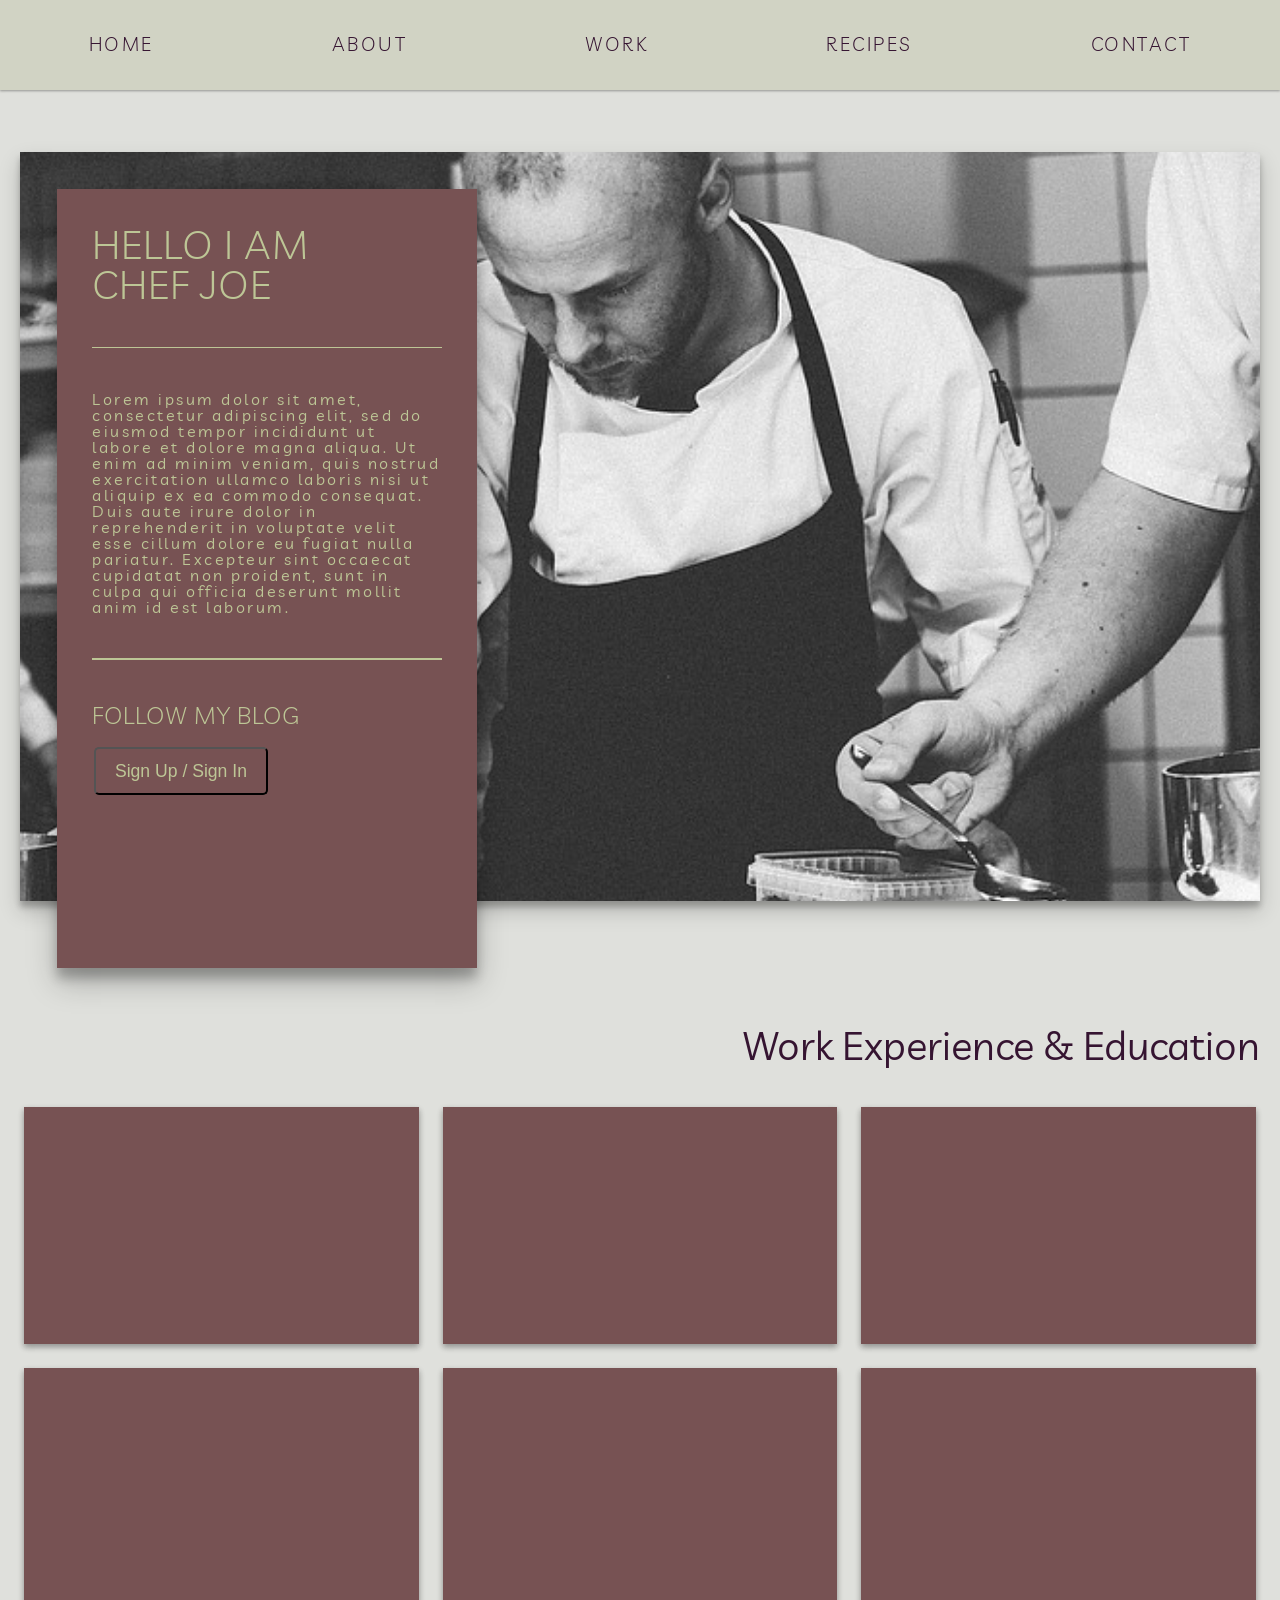
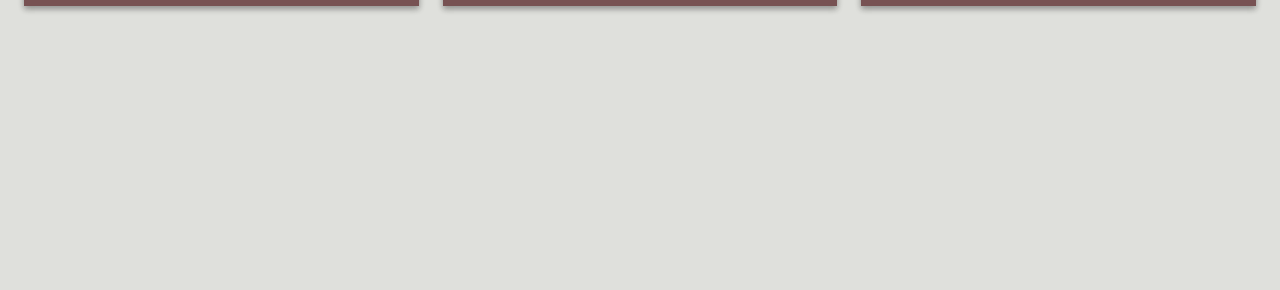
<file: Chef-portfolio /index.html>
<!DOCTYPE html>
<!--[if lt IE 7]>      <html class="no-js lt-ie9 lt-ie8 lt-ie7"> <![endif]-->
<!--[if IE 7]>         <html class="no-js lt-ie9 lt-ie8"> <![endif]-->
<!--[if IE 8]>         <html class="no-js lt-ie9"> <![endif]-->
<!--[if gt IE 8]><!--> <html class="no-js"> <!--<![endif]-->
    <head>
        <meta charset="utf-8">
        <meta http-equiv="X-UA-Compatible" content="IE=edge">
        <title>Chef Joe</title>
        <meta name="description" content="">
        <meta name="viewport" content="width=device-width, initial-scale=1">
        <link rel="stylesheet" href="css/main.css">
        <link href="https://fonts.googleapis.com/css?family=Livvic:300,300i,400&display=swap" rel="stylesheet">
    </head>
    <body>
        <!--[if lt IE 7]>
            <p class="browsehappy">You are using an <strong>outdated</strong> browser. Please <a href="#">upgrade your browser</a> to improve your experience.</p>
        <![endif]-->
        <nav>
            <ul>
                <li><a href="">Home</a></li>
                <li><a href="">About</a></li>
                <li><a href="">Work</a></li>
                <li><a href="">Recipes</a></li>
                <li><a href="">Contact</a></li>
            </ul>
        </nav>
        <div class="wrapper">
            <section class="introSect">
                <div class="tittleContainer">
                    <h1 class="introTittle">
                        Hello I Am
                    </h1> 

                    <h1>
                            chef joe
                        </h1>

                    <div class="line"></div>
                    <p>
                        Lorem ipsum dolor sit amet, consectetur adipiscing elit, sed do eiusmod tempor incididunt ut labore et dolore magna aliqua. Ut enim ad minim veniam, quis nostrud exercitation ullamco laboris nisi ut aliquip ex ea commodo consequat. Duis aute irure dolor in reprehenderit in voluptate velit esse cillum dolore eu fugiat nulla pariatur. Excepteur sint occaecat cupidatat non proident, sunt in culpa qui officia deserunt mollit anim id est laborum.
                    </p>
                    <div class="line"></div>
                    
                    <h2>
                        follow my blog
                    </h2>

                    <button >
                       Sign Up / Sign In
                    </button>


                    <div class="mask" role="dialog"></div>
                    <div class="modal" role="alert">
                        <button class="close">X</button>
                        <button class="next">Sign In</button>
                        <div class="signUpWrapper">
                            <h2>create account</h2>
                            <form action="">
                                <fieldset>
                                    <input type="text" placeholder="..." autocomplete="off" required>
                                    <hr>
                                    <label>First Name</label>
                                </fieldset>
                                      
                                <fieldset>
                                    <input type="text" placeholder="..." autocomplete="off" required>
                                    <hr>
                                    <label>Last Name</label>
                                </fieldset>

                                <fieldset>
                                    <input type="text" placeholder="..." autocomplete="off" required>
                                    <hr>
                                    <label>Passowrd</label>
                                </fieldset>

                                <fieldset>
                                    <input type="text" placeholder="..." autocomplete="off" required>
                                    <hr>
                                    <label>User Name</label>
                                </fieldset>
                            </form>
                        </div>
                        <div class="signInWrapper">
                            
                        </div>
                      </div>
                </div>
            </section>

            <section class="expSect">
                <h2>
                    Work Experience & Education
                </h2>
                <div class="cardContainer">
                        <div class="card card1"></div>
                        <div class="card card2"></div>
                        <div class="card card3"></div>
                        <div class="card card4"></div>
                        <div class="card card5"></div>
                        <div class="card card6"></div>
                      </div>
            </section>
        </div>
        
        <script src="/core.js" async defer></script>
    </body>
</html>
</file>
<file: Chef-portfolio /css/main.css>
/* http://meyerweb.com/eric/tools/css/reset/
   v2.0-modified | 20110126
   License: none (public domain)
*/
html, body, div, span, applet, object, iframe,
h1, h2, h3, h4, h5, h6, p, blockquote, pre,
a, abbr, acronym, address, big, cite, code,
del, dfn, em, img, ins, kbd, q, s, samp,
small, strike, strong, sub, sup, tt, var,
b, u, i, center,
dl, dt, dd, ol, ul, li,
fieldset, form, label, legend,
table, caption, tbody, tfoot, thead, tr, th, td,
article, aside, canvas, details, embed,
figure, figcaption, footer, header, hgroup,
menu, nav, output, ruby, section, summary,
time, mark, audio, video {
  margin: 0;
  padding: 0;
  border: 0;
  font-size: 100%;
  font: inherit;
  vertical-align: baseline;
  font-family: 'Livvic', sans-serif;
}

/* make sure to set some focus styles for accessibility */
:focus {
  outline: 0;
}

/* HTML5 display-role reset for older browsers */
article, aside, details, figcaption, figure,
footer, header, hgroup, menu, nav, section {
  display: block;
}

body {
  line-height: 1;
}

ol, ul, li {
  list-style: none;
  text-decoration: none;
}

body {
  background-color: #DFE0DC;
  background-size: 100%;
  background-attachment: fixed;
}

body nav {
  width: 100%;
  height: 10vh;
  display: -webkit-box;
  display: -ms-flexbox;
  display: flex;
  -webkit-box-orient: horizontal;
  -webkit-box-direction: normal;
      -ms-flex-direction: row;
          flex-direction: row;
  background-color: #D1D3C4;
  -webkit-box-shadow: 0 1px 3px rgba(0, 0, 0, 0.12), 0 1px 2px rgba(0, 0, 0, 0.24);
          box-shadow: 0 1px 3px rgba(0, 0, 0, 0.12), 0 1px 2px rgba(0, 0, 0, 0.24);
}

body nav ul {
  display: -webkit-box;
  display: -ms-flexbox;
  display: flex;
  -ms-flex-pack: distribute;
      justify-content: space-around;
  -webkit-box-align: center;
      -ms-flex-align: center;
          align-items: center;
  -webkit-box-orient: horizontal;
  -webkit-box-direction: normal;
      -ms-flex-direction: row;
          flex-direction: row;
  width: 100%;
}

body nav ul li a {
  color: #351431;
  text-decoration: none;
  font-size: 1.2em;
  font-weight: 300;
  letter-spacing: 2.5px;
  text-transform: uppercase;
}

body .wrapper {
  height: 200vh;
  display: -webkit-box;
  display: -ms-flexbox;
  display: flex;
  -webkit-box-orient: vertical;
  -webkit-box-direction: normal;
      -ms-flex-direction: column;
          flex-direction: column;
  -webkit-box-pack: start;
      -ms-flex-pack: start;
          justify-content: flex-start;
  -webkit-box-align: center;
      -ms-flex-align: center;
          align-items: center;
  margin-right: auto;
  margin-left: auto;
  max-width: 1500px;
  padding-right: 20px;
  padding-left: 20px;
  -webkit-animation: fadein 2s;
          animation: fadein 2s;
}

body .wrapper .line {
  width: 100%;
  height: 1.3px;
  margin-top: 12.3%;
  margin-bottom: 12.3%;
  background-color: #BDC696;
}

body .wrapper .introSect {
  height: 75vh;
  padding: 3%;
  margin-top: 5%;
  color: #BDC696;
  background-image: url(../img/chef-1245676_640.jpg);
  -webkit-box-shadow: 0 10px 20px rgba(0, 0, 0, 0.19), 0 6px 6px rgba(0, 0, 0, 0.23);
          box-shadow: 0 10px 20px rgba(0, 0, 0, 0.19), 0 6px 6px rgba(0, 0, 0, 0.23);
  background-repeat: no-repeat;
  background-size: cover;
  background-position: top;
}

body .wrapper .introSect h1 {
  font-size: 2.5em;
  text-transform: uppercase;
  font-weight: 300;
  letter-spacing: 1px;
  display: block;
}

body .wrapper .introSect h2 {
  font-size: 1.5em;
  text-transform: uppercase;
  font-weight: 300;
  letter-spacing: 1px;
  display: block;
  margin-bottom: 5%;
}

body .wrapper .introSect p {
  font-size: 1em;
  letter-spacing: 2.5px;
}

body .wrapper .introSect button {
  display: inline-block;
  text-decoration: none;
  margin: 0.2rem 0.1rem;
  padding: 0.7rem 1.2rem;
  background-color: #775253;
  -webkit-transition: all ease .3s;
  transition: all ease .3s;
  font-size: 1.1rem;
  border-radius: 5px;
  color: #BDC696;
}

body .wrapper .introSect button:hover {
  background-color: #BDC696;
  color: #351431;
  -webkit-box-shadow: 0 14px 28px rgba(0, 0, 0, 0.25), 0 10px 10px rgba(0, 0, 0, 0.22);
          box-shadow: 0 14px 28px rgba(0, 0, 0, 0.25), 0 10px 10px rgba(0, 0, 0, 0.22);
}

body .wrapper .introSect .mask {
  position: fixed;
  top: 0;
  left: 0;
  width: 100%;
  height: 100%;
  background: rgba(52, 73, 94, 0.8);
  z-index: 50;
  visibility: hidden;
  opacity: 0;
  -webkit-transition: 0.5s;
  transition: 0.5s;
}

body .wrapper .introSect .modal {
  position: fixed;
  top: 50%;
  left: 50%;
  width: 600px;
  height: 500px;
  margin-left: -200px;
  margin-top: -150px;
  background: #bdc3c7;
  z-index: 100;
  visibility: hidden;
  opacity: 0;
  -webkit-transition: 0.5s ease-out;
  transition: 0.5s ease-out;
  -webkit-transform: translateY(45px);
          transform: translateY(45px);
  -webkit-box-shadow: 0 1px 3px rgba(0, 0, 0, 0.12), 0 1px 2px rgba(0, 0, 0, 0.24);
          box-shadow: 0 1px 3px rgba(0, 0, 0, 0.12), 0 1px 2px rgba(0, 0, 0, 0.24);
}

body .wrapper .introSect .modal .next {
  position: absolute;
  right: 0%;
}

body .wrapper .introSect .modal h2 {
  font-size: 2em;
  letter-spacing: 1.3px;
  font: 300;
  text-transform: uppercase;
}

body .wrapper .introSect .modal form {
  width: 80%;
  display: -webkit-box;
  display: -ms-flexbox;
  display: flex;
  -webkit-box-orient: vertical;
  -webkit-box-direction: normal;
      -ms-flex-direction: column;
          flex-direction: column;
  margin: 20px;
  padding: 20px;
  color: #351431;
}

body .wrapper .introSect .modal form fieldset {
  padding: 0;
  margin: 5%;
  border: none;
  overflow: visible;
}

body .wrapper .introSect .modal form input {
  -webkit-box-sizing: border-box;
          box-sizing: border-box;
  width: 100%;
  padding: 12px 10px 8px;
  border: none;
  border-radius: 0;
  -webkit-box-shadow: none;
          box-shadow: none;
  border-bottom: 1px solid #DDD;
  font-size: 120%;
  outline: none;
  cursor: text;
  -webkit-box-shadow: 0 1px 3px rgba(0, 0, 0, 0.12), 0 1px 2px rgba(0, 0, 0, 0.24);
          box-shadow: 0 1px 3px rgba(0, 0, 0, 0.12), 0 1px 2px rgba(0, 0, 0, 0.24);
}

body .wrapper .introSect .modal form input::-webkit-input-placeholder {
  -webkit-transition: color 300ms ease;
  transition: color 300ms ease;
}

body .wrapper .introSect .modal form input:not(:focus)::-webkit-input-placeholder {
  color: transparent;
}

body .wrapper .introSect .modal form hr {
  content: '';
  display: block;
  margin: 0;
  padding: 0;
  width: 100%;
  height: 2px;
  border: none;
  background: #351431;
  font-size: 1px;
  will-change: transform, visibility;
  -webkit-transition: all 200ms ease-out;
  transition: all 200ms ease-out;
  -webkit-transform: scaleX(0);
          transform: scaleX(0);
  visibility: hidden;
  z-index: 10;
}

body .wrapper .introSect .modal form input:focus ~ hr {
  -webkit-transform: scaleX(1);
          transform: scaleX(1);
  visibility: visible;
}

body .wrapper .introSect .modal form label {
  position: absolute;
  top: 25%;
  font-size: 120%;
  color: #351431;
  -webkit-transform-origin: 10% 10%;
          transform-origin: 10% 10%;
  -webkit-transition: -webkit-transform 450ms ease;
  transition: -webkit-transform 450ms ease;
  transition: transform 450ms ease;
  transition: transform 450ms ease, -webkit-transform 450ms ease;
  pointer-events: none;
  visibility: hidden;
}

body .wrapper .introSect .modal form input:focus ~ label,
body .wrapper .introSect .modal form input:valid ~ label {
  -webkit-transform: scale(1.3);
          transform: scale(1.3);
  visibility: visible;
  font: 300;
}

body .wrapper .introSect .modal .signUpWrapper {
  color: #351431;
  display: -webkit-box;
  display: -ms-flexbox;
  display: flex;
  -webkit-box-orient: vertical;
  -webkit-box-direction: normal;
      -ms-flex-direction: column;
          flex-direction: column;
  -webkit-box-pack: start;
      -ms-flex-pack: start;
          justify-content: flex-start;
  -webkit-box-align: center;
      -ms-flex-align: center;
          align-items: center;
  margin-right: auto;
  margin-left: auto;
  height: 450px;
  width: 525px;
}

body .wrapper .introSect .modal .signInWrapper {
  display: -webkit-box;
  display: -ms-flexbox;
  display: flex;
  -webkit-box-pack: center;
      -ms-flex-pack: center;
          justify-content: center;
  -webkit-box-align: center;
      -ms-flex-align: center;
          align-items: center;
  margin-right: auto;
  margin-left: auto;
  height: 450px;
  width: 525px;
  visibility: hidden;
}

body .wrapper .introSect .active {
  visibility: visible;
  opacity: 1;
}

body .wrapper .introSect .active + .modal {
  visibility: visible;
  opacity: 1;
  -webkit-transform: translateY(0);
          transform: translateY(0);
}

body .wrapper .introSect .tittleContainer {
  padding: 3%;
  width: 30%;
  height: 105%;
  background-color: #775253;
  -webkit-box-shadow: 0 14px 28px rgba(0, 0, 0, 0.25), 0 10px 10px rgba(0, 0, 0, 0.22);
          box-shadow: 0 14px 28px rgba(0, 0, 0, 0.25), 0 10px 10px rgba(0, 0, 0, 0.22);
}

body .wrapper .expSect {
  display: -webkit-box;
  display: -ms-flexbox;
  display: flex;
  -webkit-box-orient: vertical;
  -webkit-box-direction: normal;
      -ms-flex-direction: column;
          flex-direction: column;
  -webkit-box-pack: start;
      -ms-flex-pack: start;
          justify-content: flex-start;
  -webkit-box-align: end;
      -ms-flex-align: end;
          align-items: flex-end;
  margin-top: 10%;
  height: 65vh;
  width: 100%;
  color: #351431;
}

body .wrapper .expSect h2 {
  font-size: 2.5em;
}

body .wrapper .expSect .cardContainer {
  display: -ms-grid;
  display: grid;
  width: 100%;
  height: 100%;
  margin-top: 3%;
  grid-gap: 1em;
  -ms-grid-columns: 1fr 1fr 1fr;
      grid-template-columns: 1fr 1fr 1fr;
  -ms-grid-rows: 1fr 1fr;
      grid-template-rows: 1fr 1fr;
      grid-template-areas: "card1 card2 card3" "card4 card5 card6";
}

body .wrapper .expSect .cardContainer .card {
  background-color: #775253;
  -webkit-box-shadow: 0 3px 6px rgba(0, 0, 0, 0.16), 0 3px 6px rgba(0, 0, 0, 0.23);
          box-shadow: 0 3px 6px rgba(0, 0, 0, 0.16), 0 3px 6px rgba(0, 0, 0, 0.23);
  margin: 1%;
  padding: 3%;
}

body .wrapper .expSect .card1 {
  -ms-grid-row: 1;
  -ms-grid-column: 1;
  grid-area: card1;
}

body .wrapper .expSect .card2 {
  -ms-grid-row: 1;
  -ms-grid-column: 2;
  grid-area: card2;
}

body .wrapper .expSect .card3 {
  -ms-grid-row: 1;
  -ms-grid-column: 3;
  grid-area: card3;
}

body .wrapper .expSect .card4 {
  -ms-grid-row: 2;
  -ms-grid-column: 1;
  grid-area: card4;
}

body .wrapper .expSect .card5 {
  -ms-grid-row: 2;
  -ms-grid-column: 2;
  grid-area: card5;
}

@-webkit-keyframes fadein {
  from {
    opacity: .1;
  }
  to {
    opacity: 1;
  }
}

@keyframes fadein {
  from {
    opacity: .1;
  }
  to {
    opacity: 1;
  }
}
/*# sourceMappingURL=main.css.map */
</file>
